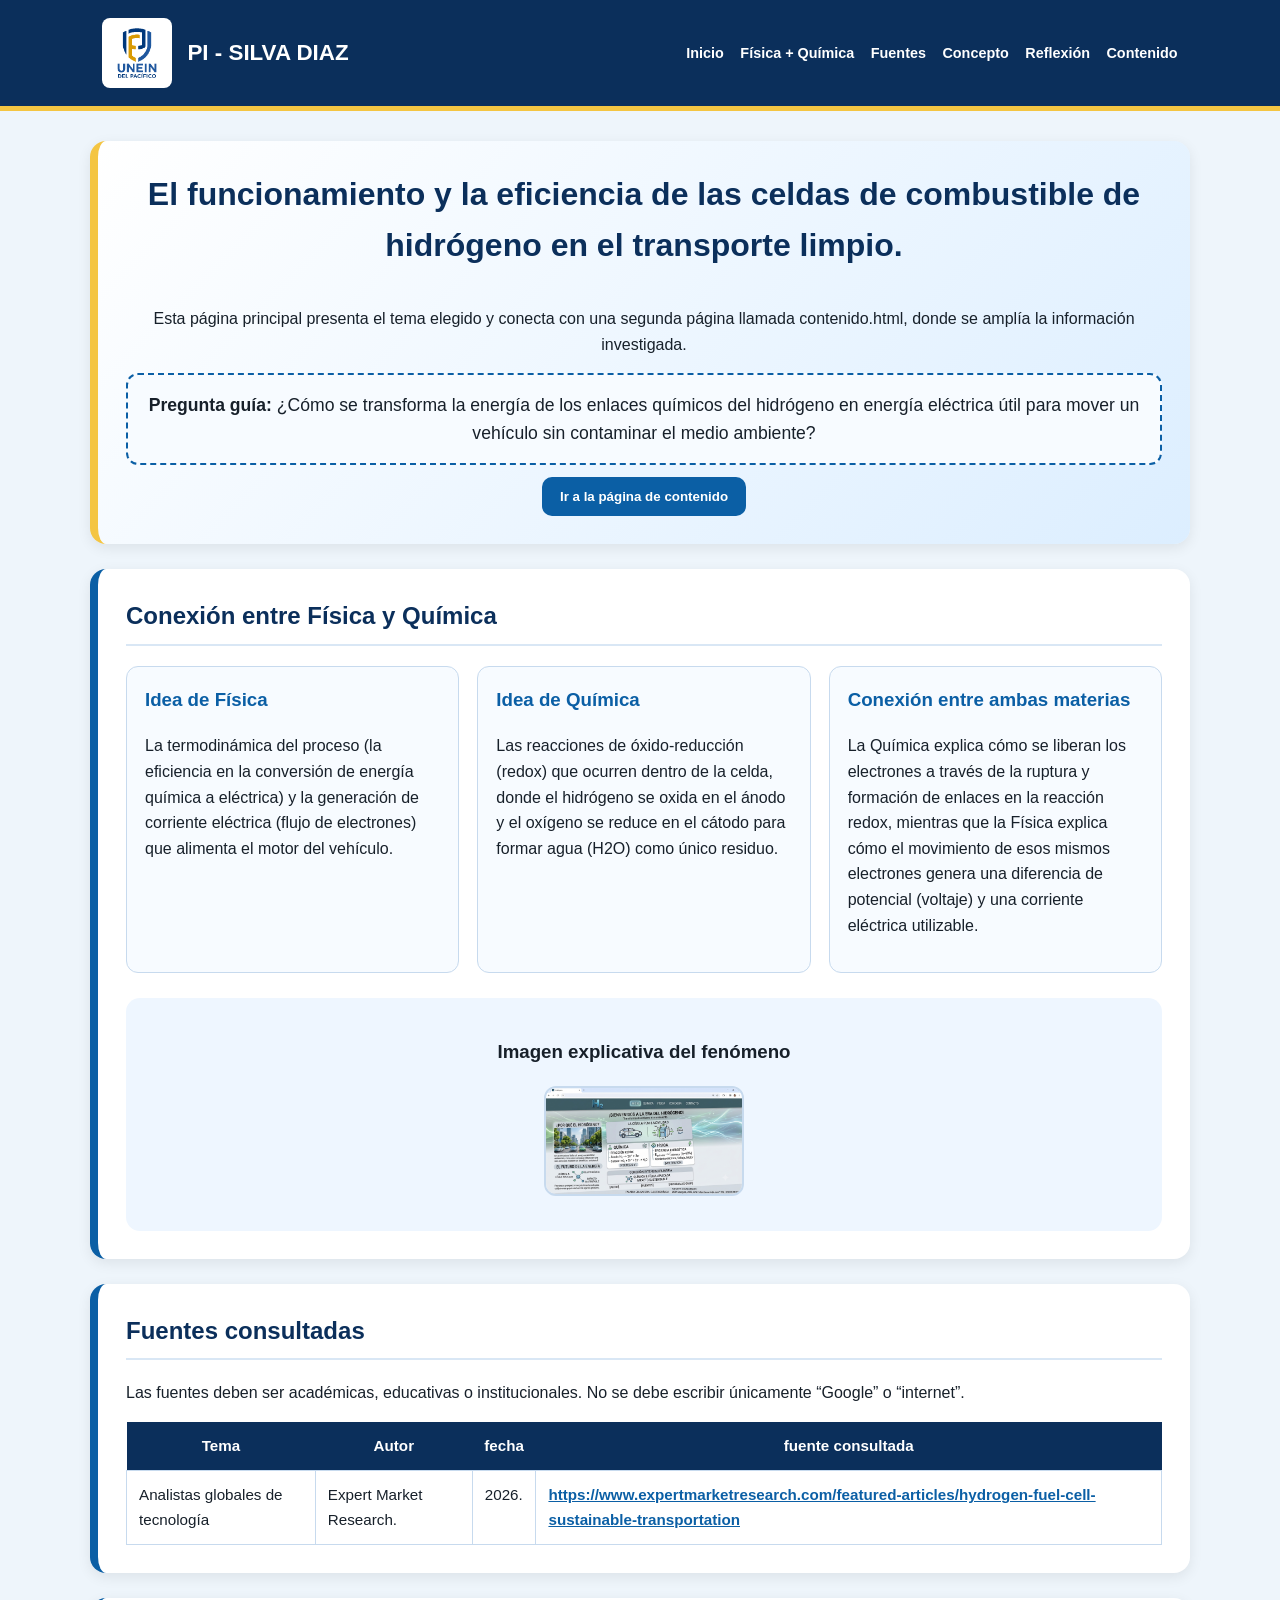
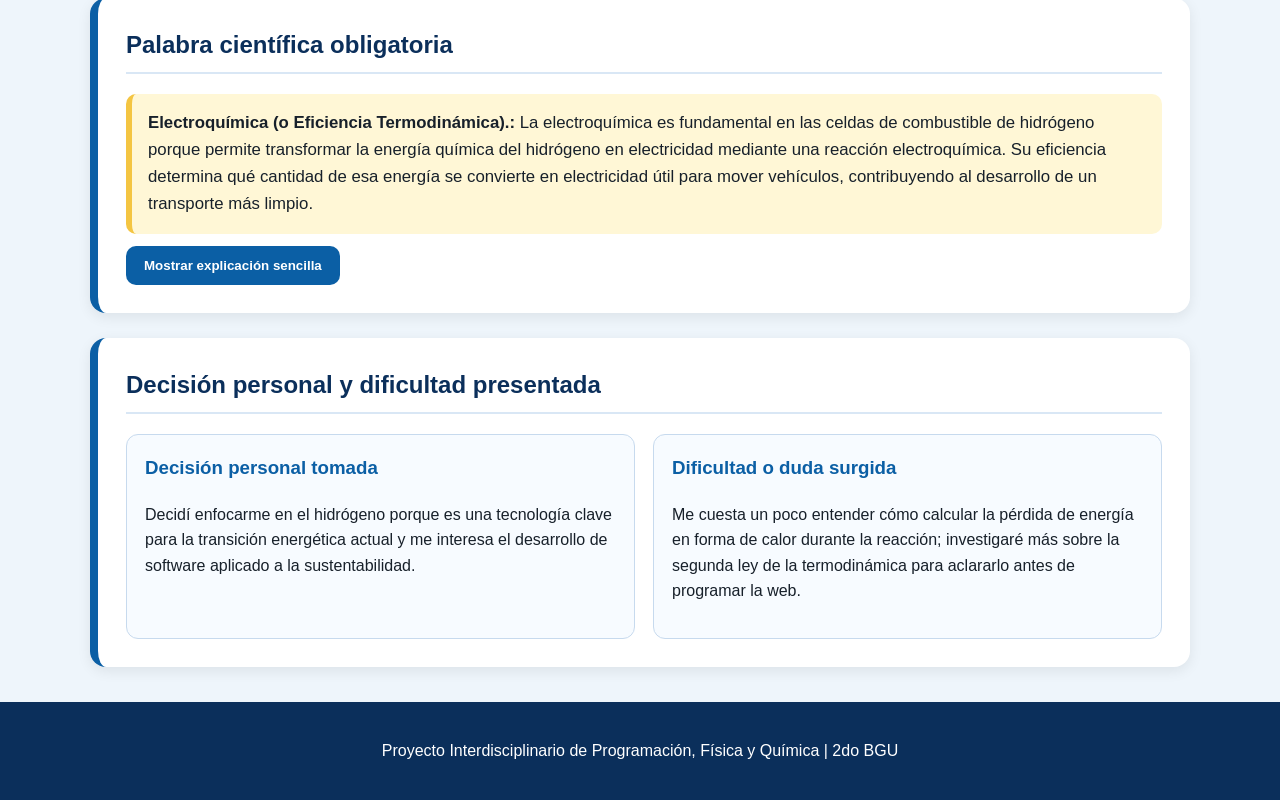
<file: index.html>
<!DOCTYPE html>
<html lang="es">
<head>
  <meta charset="UTF-8">
  <meta name="viewport" content="width=device-width, initial-scale=1.0">
  <title>PI - MATHIAS SILVA</title>
  <link rel="stylesheet" href="style.css">
</head>

<body>
  <header>
    <div class="logo-box">
      <img src="logo-unein.png" alt="Logo de la institución">
      <h1>PI - SILVA DIAZ</h1>
    </div>

    <nav>
      <a href="#inicio">Inicio</a>
      <a href="#conexion">Física + Química</a>
      <a href="#fuentes">Fuentes</a>
      <a href="#concepto">Concepto</a>
      <a href="#reflexion">Reflexión</a>
      <a href="contenido.html">Contenido</a>
    </nav>
  </header>

  <main>
    <section id="inicio" class="hero">
      <h2>El funcionamiento y la eficiencia de las celdas de
combustible de hidrógeno en el transporte limpio.</h2>

      <p>
        Esta página principal presenta el tema elegido y conecta con una segunda página
        llamada contenido.html, donde se amplía la información investigada.
      </p>

      <div class="question">
        <strong>Pregunta guía:</strong>
        ¿Cómo se transforma la energía de los enlaces químicos del
hidrógeno en energía eléctrica útil para mover un vehículo sin contaminar el medio
ambiente?
      </div>

      <button onclick="irAContenido()">Ir a la página de contenido</button>
    </section>

    <section id="conexion">
      <h2>Conexión entre Física y Química</h2>

      <div class="grid">
        <div class="card">
          <h3>Idea de Física</h3>
          <p>
La termodinámica del proceso (la eficiencia en la conversión de
energía química a eléctrica) y la generación de corriente eléctrica (flujo de
electrones) que alimenta el motor del vehículo.
          </p>
        </div>

        <div class="card">
          <h3>Idea de Química</h3>
          <p>
Las reacciones de óxido-reducción (redox) que ocurren dentro de
la celda, donde el hidrógeno se oxida en el ánodo y el oxígeno se reduce en el
cátodo para formar agua (H2O) como único residuo.
          </p>
        </div>

        <div class="card">
          <h3>Conexión entre ambas materias</h3>
          <p>
La Química explica cómo se liberan los
electrones a través de la ruptura y formación de enlaces en la reacción redox,
mientras que la Física explica cómo el movimiento de esos mismos electrones
genera una diferencia de potencial (voltaje) y una corriente eléctrica utilizable.
          </p>
        </div>
      </div>

      <div class="science-image">
        <h3>Imagen explicativa del fenómeno</h3>
        <img src="proceso.png" class="image-20" alt="Imagen relacionada con el tema seleccionado">
      </div>
    </section>

    <section id="fuentes">
      <h2>Fuentes consultadas</h2>
      <p>
        Las fuentes deben ser académicas, educativas o institucionales.
        No se debe escribir únicamente “Google” o “internet”.
      </p>

      <table>
        <thead>
          <tr>
            <th>Tema</th>
            <th>Autor</th>
            <th>fecha</th>
            <th>fuente consultada</th>
          </tr>
        </thead>

        <tbody>
          <tr>
            <td>Analistas globales de tecnología</td>
            <td>Expert Market Research.</td>
            <td>2026.</td>
            <td><a href="#" target="_blank">https://www.expertmarketresearch.com/featured-articles/hydrogen-fuel-cell-
sustainable-transportation</a></td>
          </tr>
        </tbody>
      </table>
    </section>

    <section id="concepto">
      <h2>Palabra científica obligatoria</h2>

      <div class="keyword">
        <strong>Electroquímica (o Eficiencia Termodinámica).:</strong>
        La electroquímica es fundamental en las celdas de combustible de hidrógeno porque permite transformar 
        la energía química del hidrógeno en electricidad mediante una reacción electroquímica. 
        Su eficiencia determina qué cantidad de esa energía se convierte
        en electricidad útil para mover vehículos, contribuyendo al desarrollo de un transporte más limpio.
      </div>

      <button onclick="mostrarExplicacion()">Mostrar explicación sencilla</button>

      <div id="extra-info" class="answer">
        <p>
  La electroquímica estudia cómo una reacción química puede producir electricidad. En las celdas de combustible
  de hidrógeno, esta reacción transforma la energía del hidrógeno en electricidad paramover vehículos,generando 
  principalmente agua. Por eso, son una alternativa eficiente y más limpia para el transporte
        </p>
      </div>
    </section>

    <section id="reflexion">
      <h2>Decisión personal y dificultad presentada</h2>

      <div class="reflection">
        <div class="card">
          <h3>Decisión personal tomada</h3>
          <p>
Decidí enfocarme en el hidrógeno porque es una tecnología clave 
para la transición energética actual y me interesa el desarrollo de
software aplicado a la sustentabilidad.
          </p>
        </div>

        <div class="card">
          <h3>Dificultad o duda surgida</h3>
          <p>
Me cuesta un poco entender cómo calcular la pérdida
de energía en forma de calor durante la reacción; investigaré más sobre la segunda
ley de la termodinámica para aclararlo antes de programar la web.
          </p>
        </div>
      </div>
    </section>
  </main>

  <footer>
    <p>Proyecto Interdisciplinario de Programación, Física y Química | 2do BGU</p>
  </footer>

  <script src="script.js"></script>
</body>
</html>
</file>
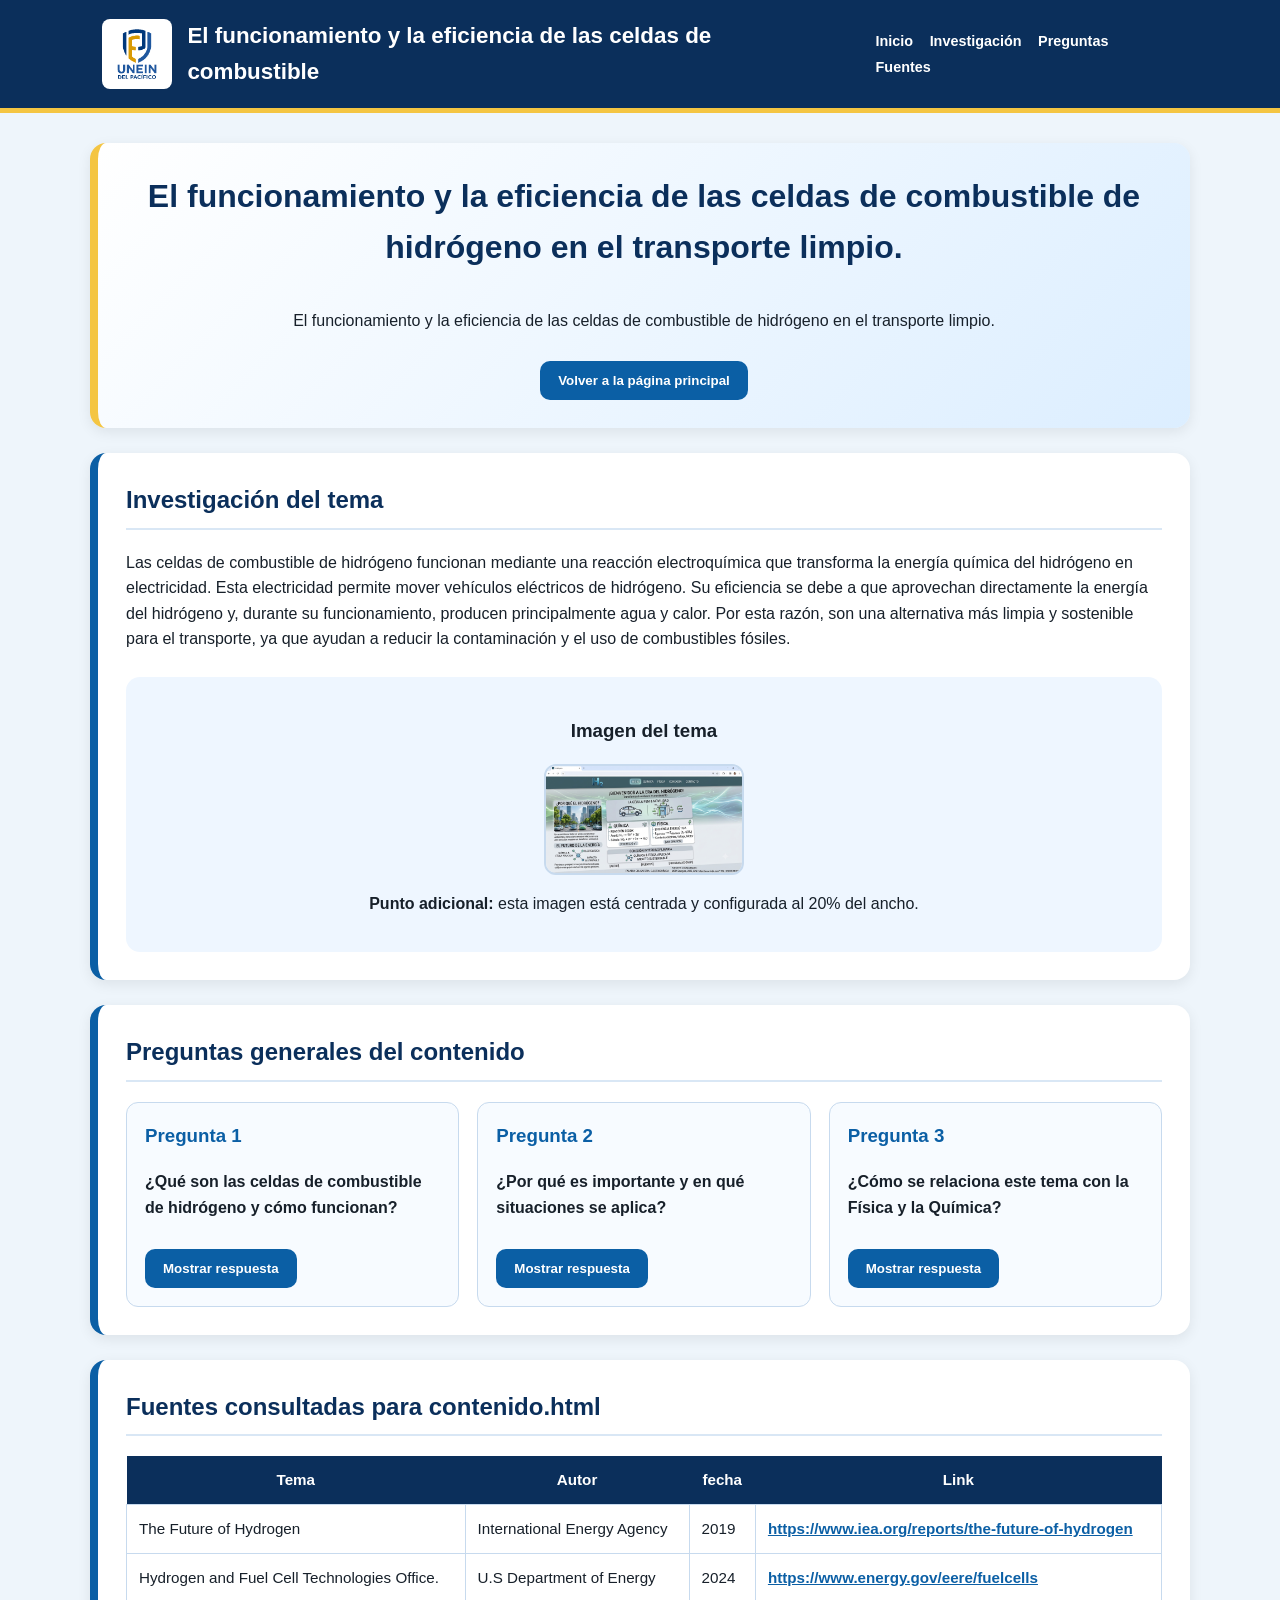
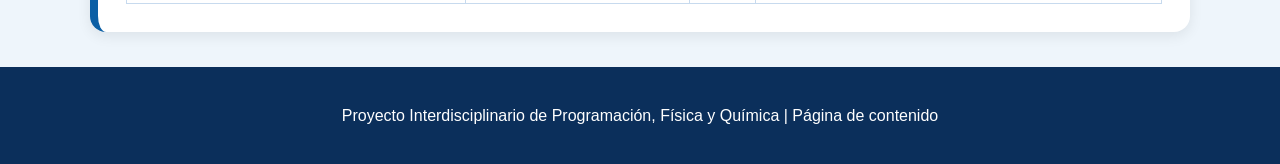
<file: contenido.html>
<!DOCTYPE html>
<html lang="es">
<head>
  <meta charset="UTF-8">
  <meta name="viewport" content="width=device-width, initial-scale=1.0">
  <title>Contenido - Silva Diaz</title>
  <link rel="stylesheet" href="style.css">
</head>

<body>
  <header>
    <div class="logo-box">
      <img src="logo-unein.png" alt="Logo de la institución">
      <h1>El funcionamiento y la eficiencia de las celdas de combustible</h1>
    </div>

    <nav>
      <a href="index.html">Inicio</a>
      <a href="#investigacion">Investigación</a>
      <a href="#preguntas">Preguntas</a>
      <a href="#fuentes-contenido">Fuentes</a>
    </nav>
  </header>

  <main>
    <section class="hero">
      <h2>El funcionamiento y la eficiencia de las celdas de combustible de hidrógeno en el transporte limpio.</h2>
      <p>
El funcionamiento y la eficiencia de las celdas de
combustible de hidrógeno en el transporte limpio.
      </p>
      <button onclick="volverInicio()">Volver a la página principal</button>
    </section>

    <section id="investigacion">
      <h2>Investigación del tema</h2>
      <p>
  Las celdas de combustible de hidrógeno funcionan mediante una reacción electroquímica que transforma la energía química del hidrógeno en electricidad. Esta electricidad permite mover vehículos eléctricos de hidrógeno.
 Su eficiencia se debe a que aprovechan directamente la energía del hidrógeno y, durante su funcionamiento, producen principalmente agua y calor. Por esta razón, son una alternativa más limpia y sostenible para el transporte,
 ya que ayudan a reducir la contaminación y el uso de combustibles fósiles.
      </p>

      <div class="science-image">
        <h3>Imagen del tema</h3>
        <img src="proceso.png" class="image-20" alt="Imagen relacionada con el tema seleccionado">
        <p><strong>Punto adicional:</strong> esta imagen está centrada y configurada al 20% del ancho.</p>
      </div>
    </section>

    <section id="preguntas">
      <h2>Preguntas generales del contenido</h2>

      <div class="grid">
        <div class="card">
          <h3>Pregunta 1</h3>
          <p><strong>¿Qué son las celdas de combustible de hidrógeno y cómo funcionan?</strong></p>
          <button onclick="mostrarRespuesta('respuesta1')">Mostrar respuesta</button>
          <div id="respuesta1" class="answer">
          Las celdas de combustible de hidrógeno son dispositivos que convierten la energía química del hidrógeno en electricidad mediante una reacción electroquímica. El hidrógeno se combina con el oxígeno y produce electricidad para mover el vehículo.
          Como resultado, se genera principalmente agua y calor, por lo que es una tecnología más limpia para el transporte.
          </div>
        </div>

        <div class="card">
          <h3>Pregunta 2</h3>
          <p><strong>¿Por qué es importante y en qué situaciones se aplica?</strong></p>
          <button onclick="mostrarRespuesta('respuesta2')">Mostrar respuesta</button>
          <div id="respuesta2" class="answer">
            Es importante porque las celdas de combustible de hidrógeno pueden producir electricidad de una manera más limpia y ayudar a reducir la contaminación del transporte. Se aplican principalmente en vehículos 
            como automóviles, autobuses, camiones y otros medios de transporte que utilizan hidrógeno como fuente de energía.
          </div>
        </div>

        <div class="card">
          <h3>Pregunta 3</h3>
          <p><strong>¿Cómo se relaciona este tema con la Física y la Química?</strong></p>
          <button onclick="mostrarRespuesta('respuesta3')">Mostrar respuesta</button>
          <div id="respuesta3" class="answer">
           Este tema se relaciona con la Física porque estudia la transformación de la energía química en energía eléctrica y el movimiento de los vehículos. También se relaciona con la Química 
           porque las celdas de combustible funcionan mediante una reacción electroquímica entre el hidrógeno y el oxígeno.
          </div>
        </div>
      </div>
    </section>

    <section id="fuentes-contenido">
      <h2>Fuentes consultadas para contenido.html</h2>
      <table>
        <thead>
          <tr>
            <th>Tema</th>
            <th>Autor</th>
            <th>fecha</th>
            <th>Link</th>
          </tr>
        </thead>
        <tbody>
          <tr>
            <td>The Future of Hydrogen</td>
            <td>International Energy Agency </td>
            <td>2019</td>
            <td><a href="#" target="_blank">https://www.iea.org/reports/the-future-of-hydrogen</a></td>
          </tr>
          <tr>
            <td>Hydrogen and Fuel Cell Technologies Office.</td>
            <td>U.S Department of Energy</td>
            <td>2024</td>
            <td><a href="#" target="_blank">https://www.energy.gov/eere/fuelcells</a></td>
          </tr>
        </tbody>
      </table>
    </section>
  </main>

  <footer>
    <p>Proyecto Interdisciplinario de Programación, Física y Química | Página de contenido</p>
  </footer>

  <script src="script.js"></script>
</body>
</html>
</file>
<file: style.css>
* {
  box-sizing: border-box;
  scroll-behavior: smooth;
}

body {
  margin: 0;
  font-family: Arial, Helvetica, sans-serif;
  background: #eef5fb;
  color: #17202a;
  line-height: 1.6;
}

header {
  background: #0b2f5b;
  color: white;
  padding: 18px 8%;
  display: flex;
  align-items: center;
  justify-content: space-between;
  gap: 20px;
  position: sticky;
  top: 0;
  z-index: 10;
  border-bottom: 5px solid #f4c542;
}

.logo-box {
  display: flex;
  align-items: center;
  gap: 15px;
}

.logo-box img {
  width: 70px;
  height: 70px;
  object-fit: contain;
  background: white;
  padding: 6px;
  border-radius: 8px;
}

.logo-box h1 {
  margin: 0;
  font-size: 1.4rem;
}

nav a {
  color: white;
  text-decoration: none;
  margin-left: 12px;
  font-weight: bold;
  font-size: 0.9rem;
}

nav a:hover {
  color: #f4c542;
}

main {
  width: 86%;
  max-width: 1100px;
  margin: 30px auto;
}

section {
  background: white;
  margin-bottom: 25px;
  padding: 28px;
  border-radius: 16px;
  box-shadow: 0 4px 14px rgba(0, 0, 0, 0.08);
  border-left: 8px solid #0b5fa5;
}

h2 {
  color: #0b2f5b;
  margin-top: 0;
  border-bottom: 2px solid #d9e7f5;
  padding-bottom: 8px;
}

.hero {
  background: linear-gradient(135deg, #ffffff, #dceeff);
  text-align: center;
  border-left: 8px solid #f4c542;
}

.hero h2 {
  font-size: 2rem;
  border: none;
}

.question {
  background: #f7fbff;
  border: 2px dashed #0b5fa5;
  padding: 16px;
  border-radius: 12px;
  font-size: 1.1rem;
  margin-top: 14px;
}

.grid {
  display: grid;
  grid-template-columns: repeat(3, 1fr);
  gap: 18px;
  margin-top: 20px;
}

.card {
  background: #f7fbff;
  border: 1px solid #c7daee;
  padding: 18px;
  border-radius: 12px;
}

.card h3 {
  margin-top: 0;
  color: #0b5fa5;
}

.science-image {
  margin-top: 25px;
  text-align: center;
  background: #eef6ff;
  padding: 20px;
  border-radius: 14px;
}

/* Punto adicional: imagen centrada y con tamaño cercano al 20% del ancho de la página */
.image-20 {
  display: block;
  width: 20%;
  max-width: 230px;
  min-width: 120px;
  height: auto;
  margin: 15px auto;
  border-radius: 12px;
  border: 2px solid #c7daee;
}

table {
  width: 100%;
  border-collapse: collapse;
  margin-top: 15px;
  font-size: 0.95rem;
}

th {
  background: #0b2f5b;
  color: white;
  padding: 12px;
}

td {
  border: 1px solid #c7daee;
  padding: 12px;
  vertical-align: top;
}

td a {
  color: #0b5fa5;
  font-weight: bold;
}

.keyword,
.answer {
  background: #fff7d6;
  border-left: 6px solid #f4c542;
  padding: 16px;
  border-radius: 10px;
  font-size: 1.05rem;
}

button {
  background: #0b5fa5;
  color: white;
  border: none;
  padding: 12px 18px;
  border-radius: 10px;
  cursor: pointer;
  font-weight: bold;
  margin-top: 12px;
}

button:hover {
  background: #073f70;
}

.answer,
#extra-info {
  display: none;
  margin-top: 15px;
}

.reflection {
  display: grid;
  grid-template-columns: 1fr 1fr;
  gap: 18px;
}

footer {
  text-align: center;
  background: #0b2f5b;
  color: white;
  padding: 20px;
  margin-top: 35px;
}

@media (max-width: 800px) {
  header {
    flex-direction: column;
    text-align: center;
  }

  nav a {
    display: inline-block;
    margin: 6px;
  }

  .grid,
  .reflection {
    grid-template-columns: 1fr;
  }

  .image-20 {
    width: 45%;
  }
}
</file>
